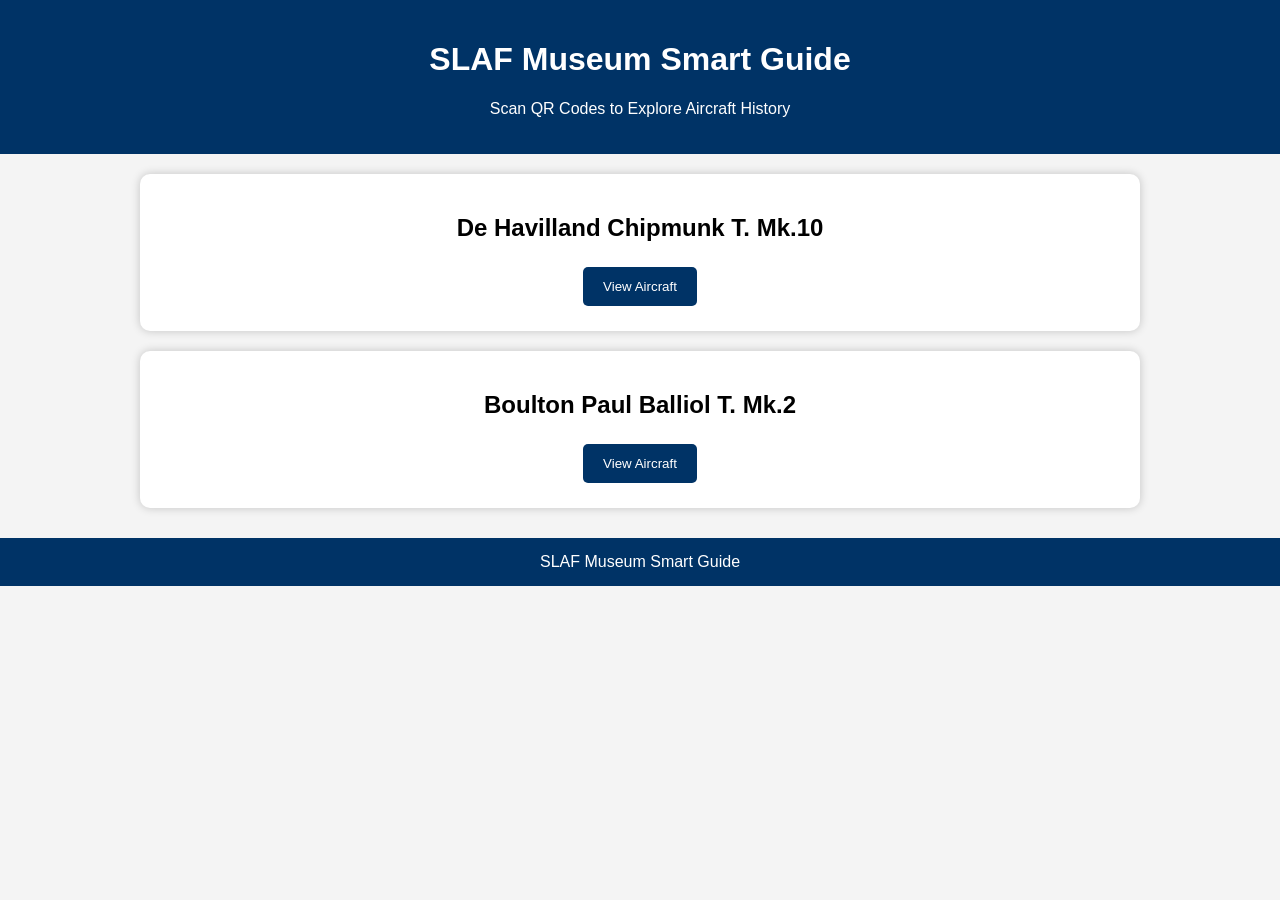
<file: index.html>
<!DOCTYPE html>
<html>
<head>
<meta charset="UTF-8">
<title>SLAF Museum Smart Guide</title>
<link rel="stylesheet" href="style.css">
</head>

<body>

<header>
<h1>SLAF Museum Smart Guide</h1>
<p>Scan QR Codes to Explore Aircraft History</p>
</header>

<div class="container">

<div class="card">
<h2>De Havilland Chipmunk T. Mk.10</h2>
<a href="aircraft/chipmunk.html">
<button>View Aircraft</button>
</a>
</div>

<div class="card">
<h2>Boulton Paul Balliol T. Mk.2</h2>
<a href="aircraft/balliol.html">
<button>View Aircraft</button>
</a>
</div>

</div>

<footer>
SLAF Museum Smart Guide
</footer>

</body>
</html>
</file>
<file: style.css>
body{
    font-family:Arial, sans-serif;
    margin:0;
    background:#f4f4f4;
}

header{
    background:#003366;
    color:white;
    padding:20px;
    text-align:center;
}

.container{
    width:90%;
    max-width:1000px;
    margin:auto;
}

.card{
    background:white;
    margin:20px 0;
    padding:20px;
    border-radius:10px;
    box-shadow:0px 0px 10px rgba(0,0,0,0.2);
    text-align:center;
}

img{
    width:100%;
    max-width:700px;
    border-radius:10px;
}

button{
    background:#003366;
    color:white;
    border:none;
    padding:12px 20px;
    margin:5px;
    border-radius:5px;
    cursor:pointer;
}

button:hover{
    background:#0055aa;
}

table{
    width:100%;
    border-collapse:collapse;
    margin-top:20px;
}

table, th, td{
    border:1px solid #ccc;
}

th{
    background:#003366;
    color:white;
}

th, td{
    padding:10px;
}

footer{
    background:#003366;
    color:white;
    text-align:center;
    padding:15px;
    margin-top:30px;
}
</file>
